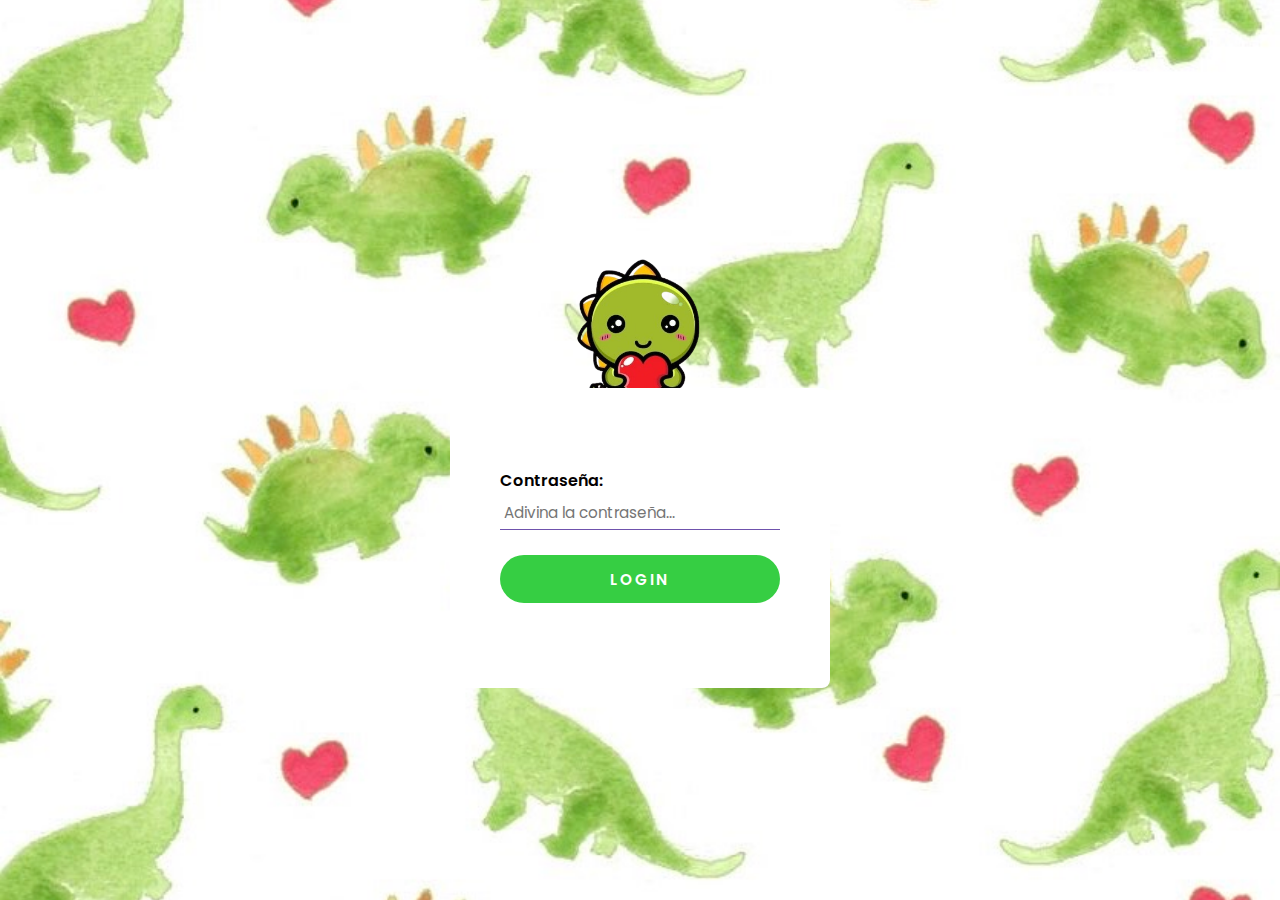
<file: index.html>
<!DOCTYPE html>
<html lang="en">
<head>
  <meta name="viewport" content="width=device-width, initial-scale=1.0" />
  <title>Aniversario</title>
  <!-- Google Font -->
  <link href="https://fonts.googleapis.com/css2?family=Poppins:wght@400;600&display=swap" rel="stylesheet" />
  <!-- StylesheeddDDt s -->
  <link rel="stylesheet" href="./assent/css/panda.css" />
  <link rel="icon" href="./assent/img/Stitc_and_Angel__disney___liloandstitch___stitch___angel___stitchandangel-removebg-preview.png" type="image/x-icon">
</head>
<body>
  <div class="container">
    <img src="./assent/img/IMG_2646__1_-removebg-preview.png" alt="Imagen PNG" class="form-image">
    <form id="loginForm" action="panda.html" method="get" onsubmit="return validatePassword()">
      <label for="password">Contraseña:</label>
      <input type="password" id="password" name="password" placeholder="Adivina la contraseña... " required />
      <button type="submit">Login</button>
      <p class="error-message" id="errorMessage"></p>
    </form>
  </div>
  <!-- Script -->
  <script src="./assent/js/panda.js"></script>
</body>
</html>
</file>
<file: assent/css/panda.css>
/* Existing CSS s */
* {
  padding: 0;
  margin: 0;
  box-sizing: border-box;
  font-family: "Poppins", sans-serif;
}
/* Estilos generales */
body {
  font-family: 'Arial', sans-serif;
  background-color: #2b47a3;
  color: #333;
  margin: 0;
  padding: 0;
  background-image: url('../img/IMG_2648\ \(1\).jpeg'); /* Ruta de la imagen de fondo */
  background-size: cover; /* Ajusta la imagen para cubrir toda la pantalla */
  background-position: center center; /* Centra la imagen */
  background-repeat: no-repeat; /* Evita la repetición de la imagen */
  background-attachment: fixed; /* Fija la imagen para evitar el movimiento */
}

/* Media query para pantallas grandes (PC)  bodrrar cualquier cosaco*/
@media only screen and (min-width: 768px) {
  body {
    background-repeat: repeat; /* Permite que la imagen de fondo se duplique */
  }
}



.container {
  height: 31.25em;
  width: 31.25em;
  position: absolute;
  transform: translate(-50%, -50%);
  top: 50%;
  left: 50%;
  text-align: center; /* Center the image */
}
form {
  width: 23.75em;
  height: 18.75em;
  background-color: #ffffff;
  position: absolute;
  transform: translate(-50%, -50%);
  top: calc(50% + 5.5em); /* Adjusted to make room for the image */
  left: 50%;
  padding: 0 3.1em;
  display: flex;
  flex-direction: column;
  justify-content: center;
  border-radius: 0.5em;
}
form label {
  display: block;
  margin-bottom: 0.2em;
  font-weight: 600;
  color: #030000;
  text-align: left; /* Align label text to the left */
  
}
form input {
  font-size: 0.95em;
  font-weight: 400;
  color: #3f3554;
  padding: 0.3em;
  border: none;
  border-bottom: 0.12em solid #6f52ad;
  outline: none;
  width: 100%; /* Make input fill the width */
}
form input:focus {
  border-color: #4e5aca;
}
form input:not(:last-child) {
  margin-bottom: 0.9em;
}
form button {
  font-size: 0.95em;
  padding: 0.8em 0;
  border-radius: 2em;
  border: none;
  outline: none;
  background-color: #36ce43;
  color: #ffffff;
  text-transform: uppercase;
  font-weight: 600;
  letter-spacing: 0.15em;
  margin-top: 0.8em;
}
.error-message {
  color: red;
  margin-top: 5px;
  text-align: center; /* Center the text */
}
@media screen and (max-width: 500px) {
  .container {
    font-size: 14px;
  }
}

/* New CSS */
.form-image {
  width:55%; /* Adjust the percentage as needed */
  height: auto;
  margin-bottom: 1em; /* Space between image and form */
  
}
</file>
